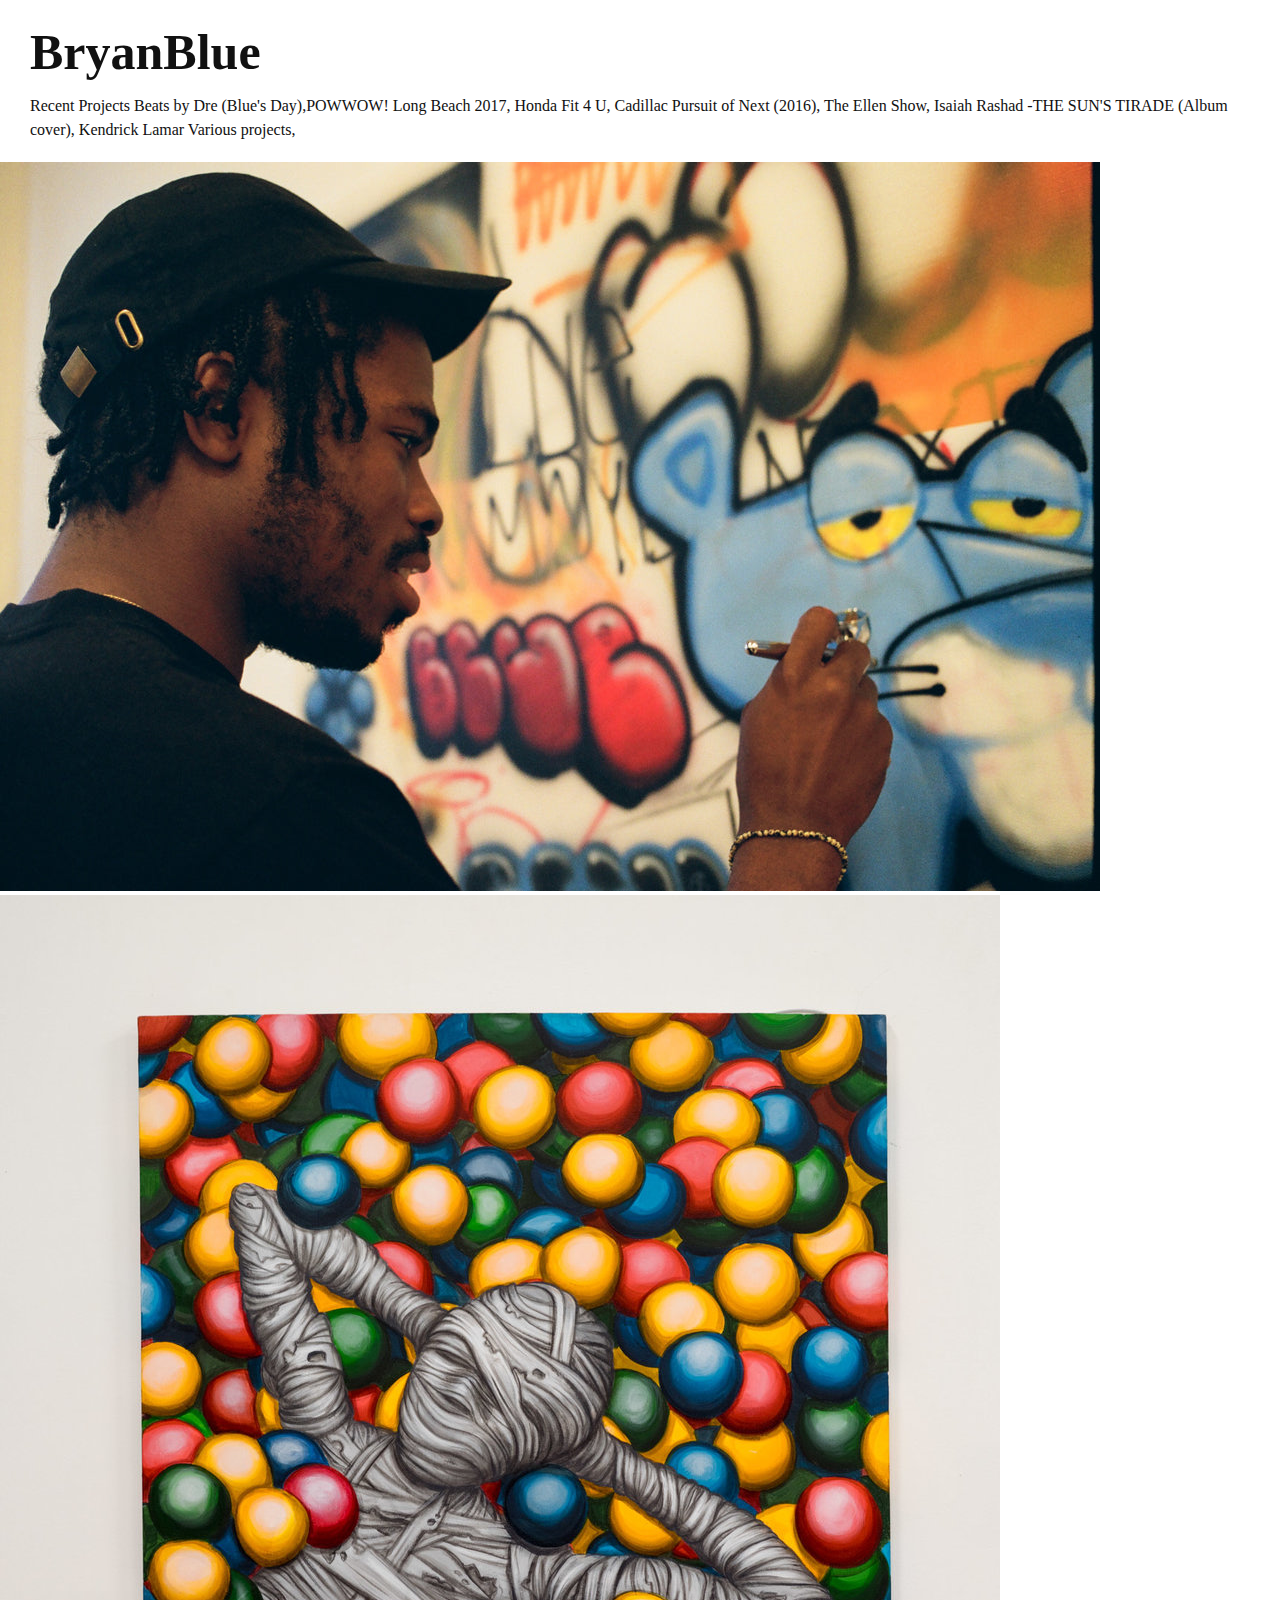
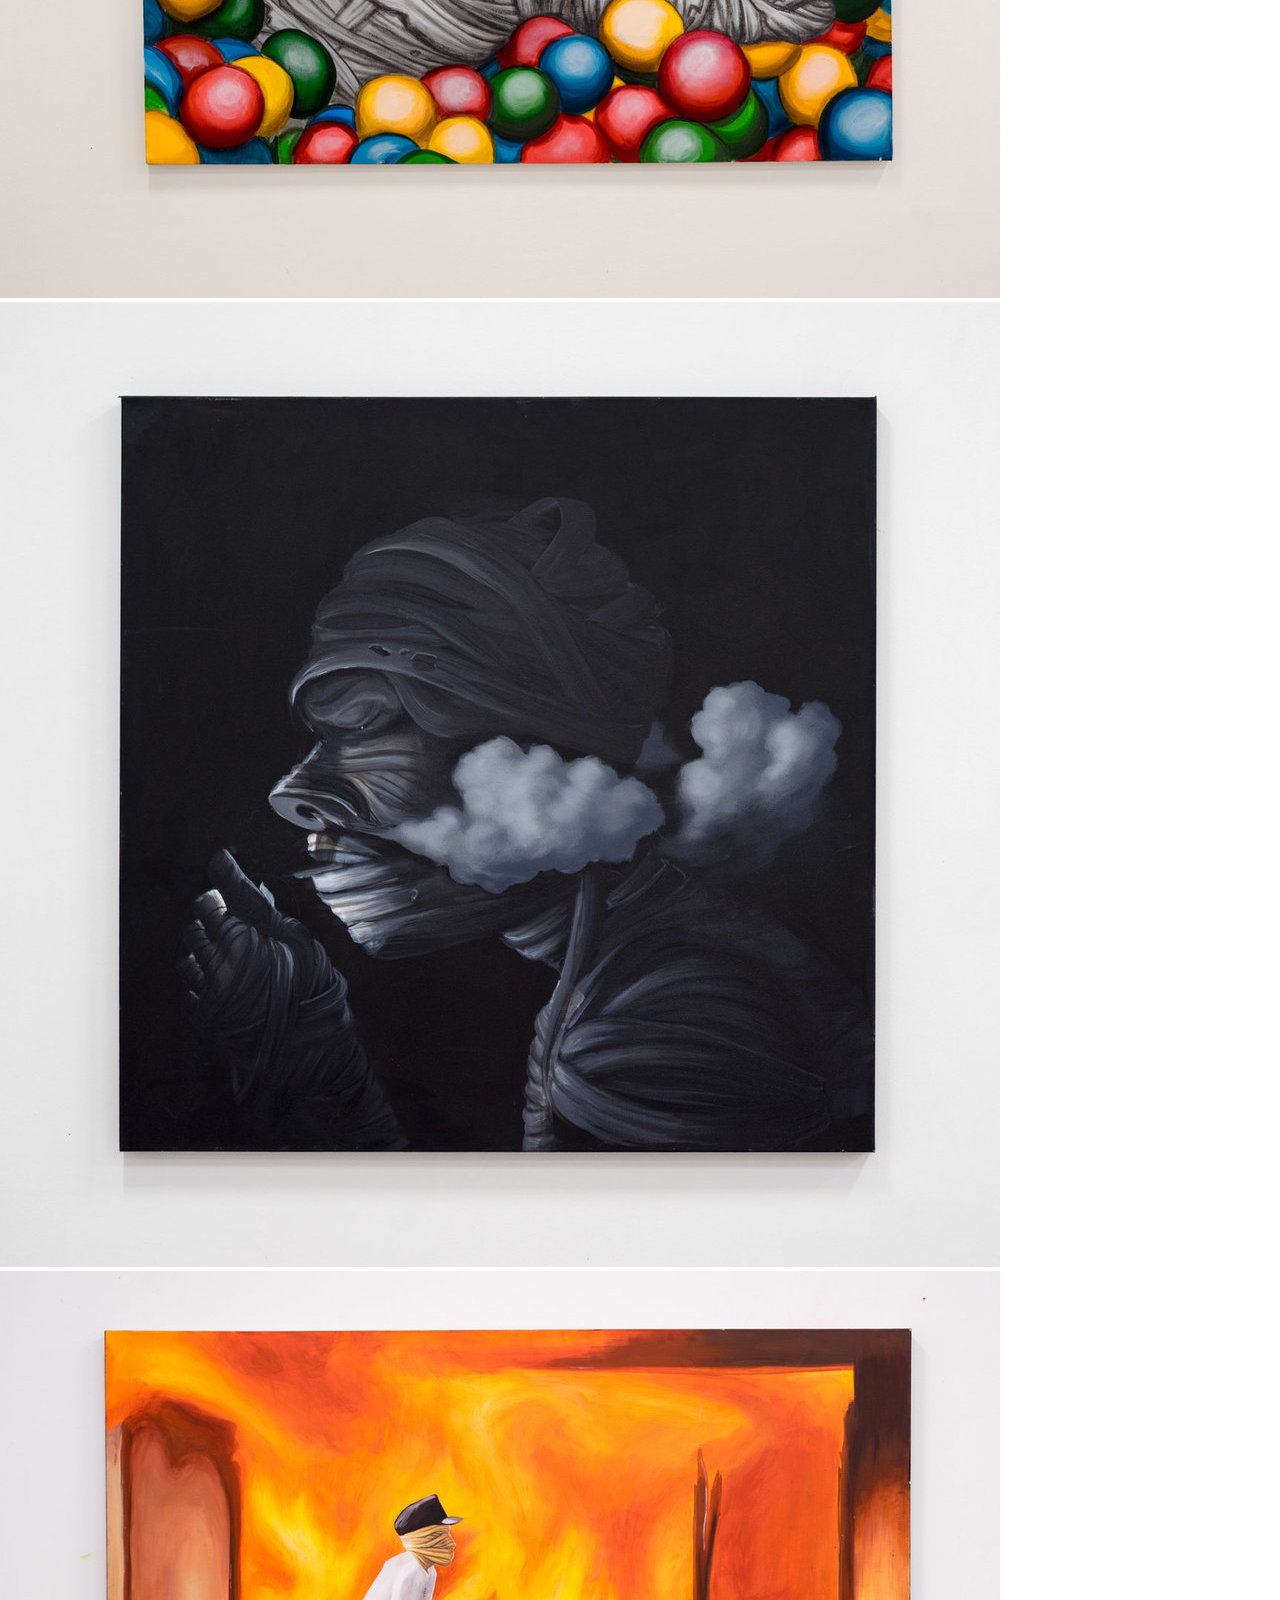
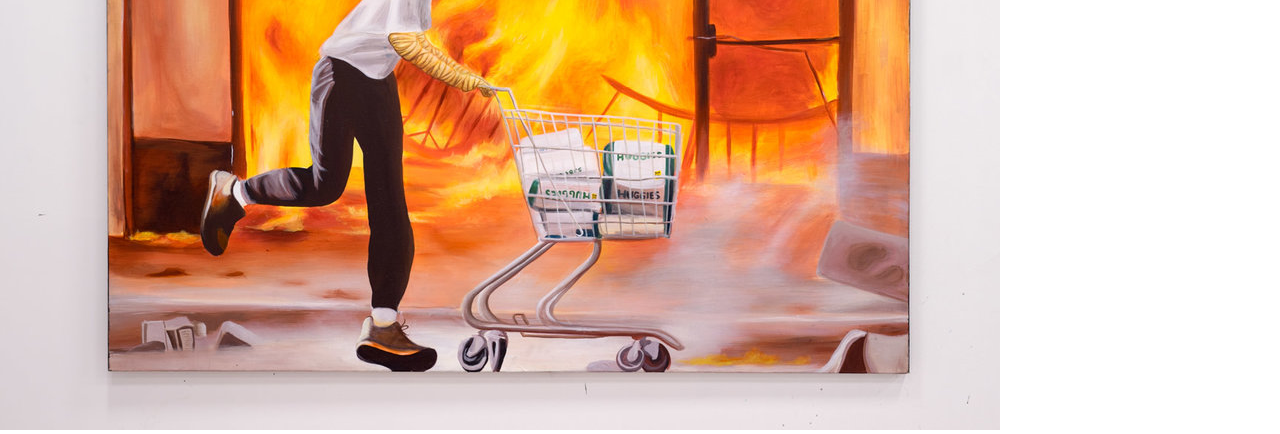
<file: week1/index.html>
<!DOCTYPE html>
<html>
<head>
	<meta charset="utf-8">
	<title></title>
	<meta name="viewport" content="width=device-width, intial-scale=1.0">
	<link rel="stylesheet" href="css/style.css">
</head>
<body>
	<div class="wrapper">
		<article class="img-info">
			<h2>BryanBlue</h2>
			<p>Recent Projects
				Beats by Dre (Blue's Day),POWWOW! Long Beach 2017, Honda Fit 4 U, Cadillac Pursuit of Next (2016), The Ellen Show, Isaiah Rashad -THE SUN'S TIRADE (Album cover), Kendrick Lamar Various projects,</p>
			</article>
	</div>

	<div class="image-grid">
		<img src="img/blue.jpg" alt="blue">
		<img src="img/blue1.jpg" alt="blue">
		<img src="img/blue2.jpg" alt="blue">
		<img src="img/blue3.jpg" alt="blue">



	</div>
</body>
</html>
</file>
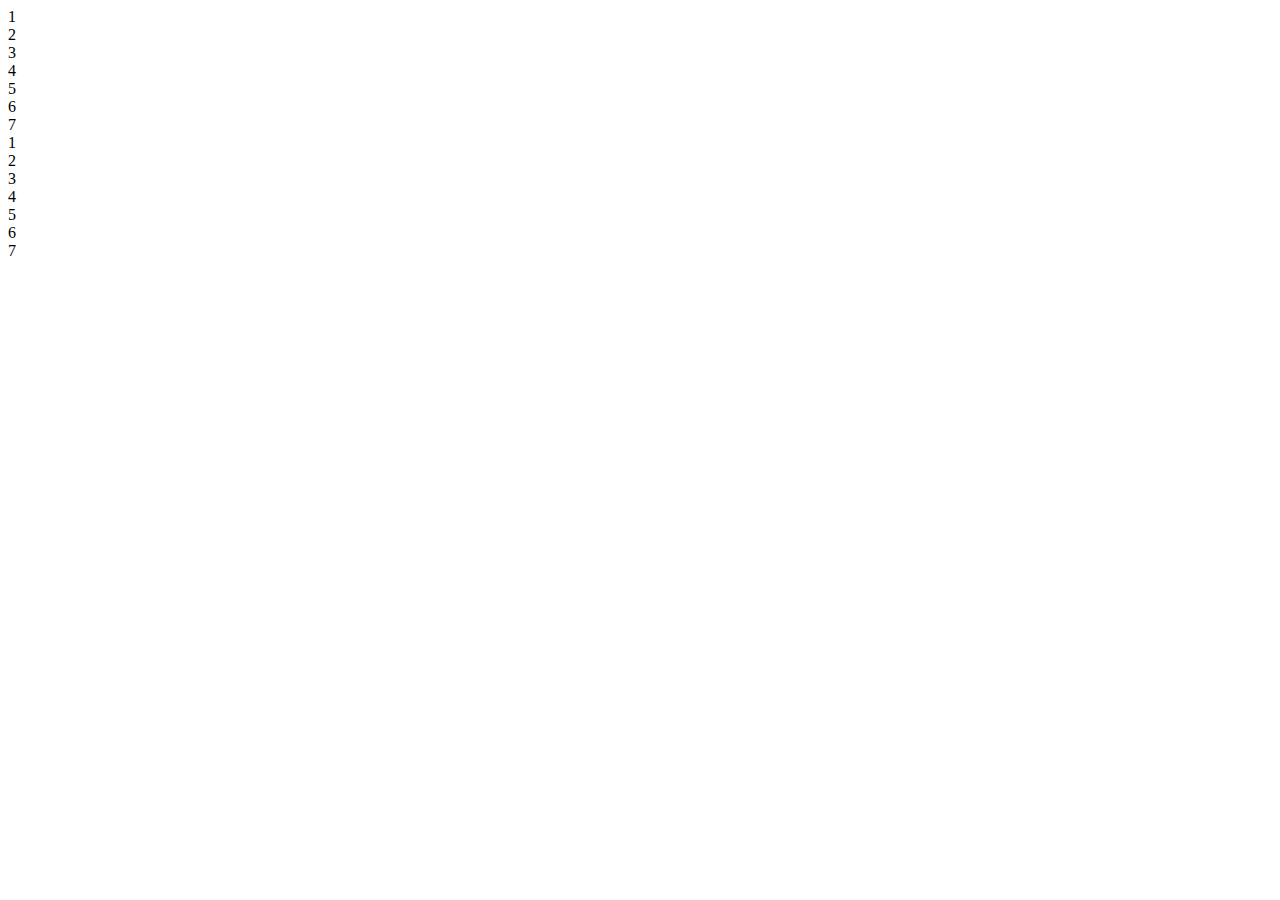
<file: week2/homework/layout-one.html>
<!doctype html>
<html lang="en">
  <head>
    <!-- Required meta tags -->
    <meta charset="utf-8">
    <meta name="viewport" content="width=device-width, initial-scale=1">

    <!-- Bootstrap CSS -->
    <link href="https://cdn.jsdelivr.net/npm/bootstrap@5.1.3/dist/css/bootstrap.min.css" rel="stylesheet" integrity="sha384-1BmE4kWBq78iYhFldvKuhfTAU6auU8tT94WrHftjDbrCEXSU1oBoqyl2QvZ6jIW3" crossorigin="anonymous">

    <title>Layout 1!</title>
  </head>
  <body>
    
    <header></header> 

    <main class="container-fluid">
      <section class="row">
        <div class="col-12 p-5 bg-primary">1</div>
        <div class="col-12 p-5 col-sm-4 bg-secondary">2</div>
        <div class="col-12 p-5 col-sm-4 bg-success">3</div>
        <div class="col-12 p-5 col-sm-4 bg-warning">4</div>
        <div class="col-12 p-5 col-sm-4 bg-info">5</div>
        <div class="col-12 p-5 col-sm-4 bg-light">6</div>
        <div class="col-12 p-5 col-sm-4 bg-dark">7</div>
        
        <div class="col-12 p-5 col-md-9 bg-primary">1</div>
        <div class="col-12 p-5 col-sm-3 bg-secondary">2</div>
        <div class="col-12 p-5 col-sm-4 bg-success">3</div>
        <div class="col-12 p-5 col-sm-4 bg-warning">4</div>
        <div class="col-12 p-5 col-sm-4 bg-info">5</div>
        <div class="col-12 p-5 col-md-6 bg-light">6</div>
        <div class="col-12 p-5 col-md-6 bg-dark">7</div>
      </section>


    </main>

    <footer></footer>

    

    <script src="https://cdn.jsdelivr.net/npm/bootstrap@5.1.3/dist/js/bootstrap.bundle.min.js" integrity="sha384-ka7Sk0Gln4gmtz2MlQnikT1wXgYsOg+OMhuP+IlRH9sENBO0LRn5q+8nbTov4+1p" crossorigin="anonymous"></script>

   
  </body>
</html>
</file>
<file: week1/css/style.css>
*{
	margin: 0;
	padding: 0;
}

.wrapper {
	width: 100%;
}

.img-info {
	width: 100%;
}

.img-info h2 {
	padding: 30px 30px 20px;
	font-family: roboto;
	font-size: 50px;
	color: #111;
	line-height: 44px;
}


.img-info p {
	padding: 0px 30px 20px;
	font-family: roboto;
	font-size: 16px;
	color: #111;
	line-height: 24px;
}
</file>
